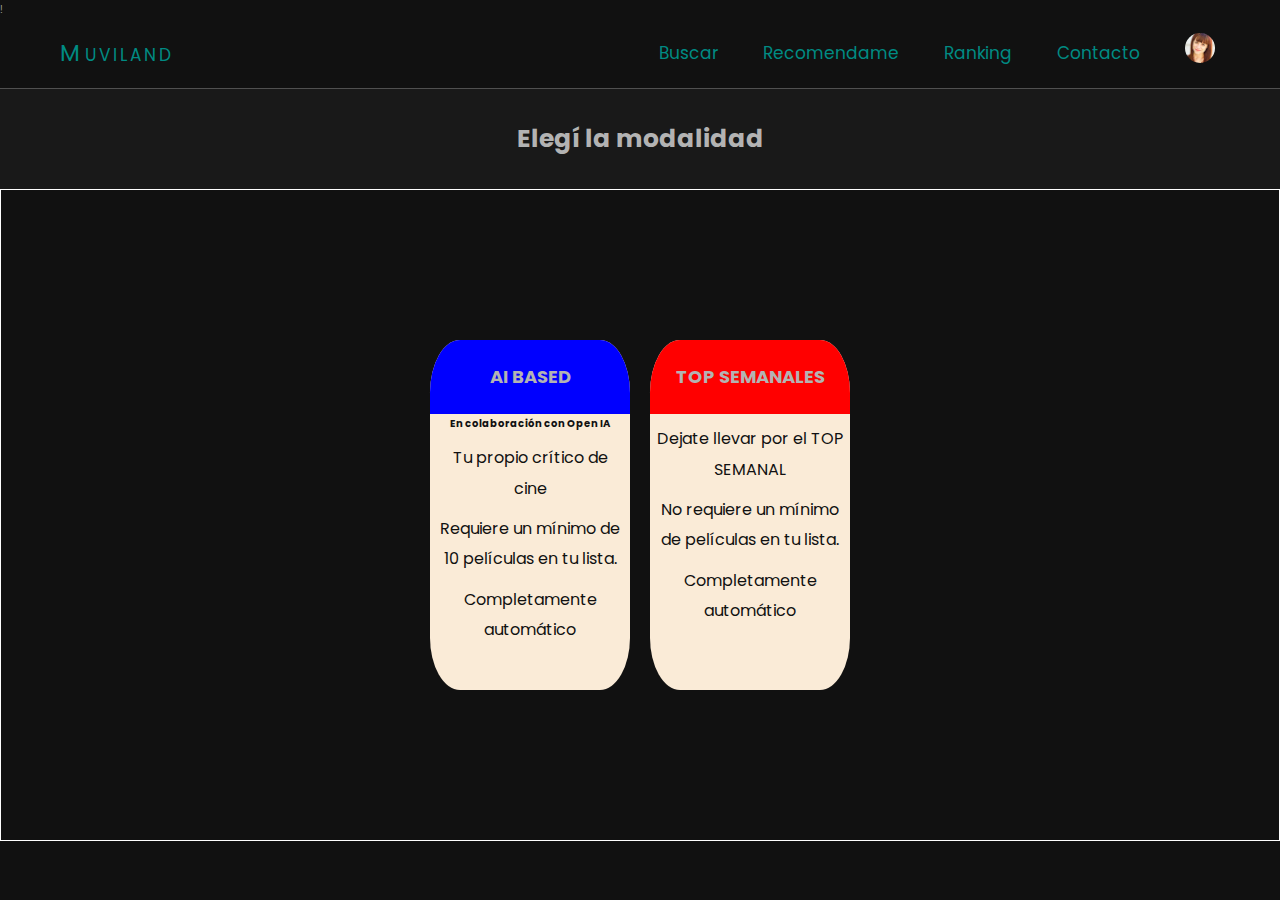
<file: cards.html>
<!DOCTYPE html>
    <html lang="en">

    <head>
        <meta charset="UTF-8">
        <meta name="viewport" content="width=device-width, initial-scale=1.0">
        <link href="https://fonts.googleapis.com/css?family=Poppins:300,400,500,600&display=swap" rel="stylesheet" />!
        <link rel="stylesheet" href="cards.css">
        <title>Document</title>
    </head>

    <body>
        <header>

            <nav class="nav">
                <div class="nav__left">
                    <a href="" class="nav__logo nav__link">UVILAND</a>
                </div>
                <div class="nav__right">
                    <ul class="nav__links">
                        <li class="nav__item">
                            <a href="" class="nav__link">Buscar</a>
                        </li>
                        <li class="nav__item">
                            <a href="" class="nav__link">Recomendame</a>
                        </li>
                        <li class="nav__item">
                            <a href="" class="nav__link">Ranking</a>
                        </li>
                        <li class="nav__item">
                            <a href="" class="nav__link">Contacto</a>
                        </li>
                        <li class="nav__item"><a href=""><img src="img/49.jpg" alt="" class="user__pic"></a></li>
                    </ul>
                </div>
            </nav>
            <div class="header__title">
                <h2>Elegí la modalidad</h2>
            </div>
        </header>
        <section class="section">
            <div class="cards__container">
                <div class="card">
                    <p class="blue-card">AI BASED</p>
                    <span class="s1">En colaboración con Open IA</span>
                        <ul>
                            <li>Tu propio crítico de cine</li>
                            <li>Requiere un mínimo de 10 películas en tu lista.</li>
                            <li>Completamente automático</li>
                        </ul>
                </div>
                <div class="card">
                    <p class="red-card">TOP SEMANALES</p>
                        <ul>
                            <li>Dejate llevar por el TOP SEMANAL</li>
                            <li>No requiere un mínimo de películas en tu lista.</li>
                            <li>Completamente automático</li>
                        </ul>
                </div>
            </div>
        </section>
        <section class="section section--hidden">
            <h1>Hola Mundo</h1>
            <h3>SECCION</h3>
            <p>ESTOY OCULTO</p>
        </section>
    </body>

    </html>
</file>
<file: cards.css>
:root {
  --color-nav-background: #1a1a1afb;
  --color-header-background: #191919;
  --color-nav-font: #008b83;
  --color-primary: #b3b3b3;
  --color-primary-darker: #666666;
  --color-secondary: #ffcb03;
  --color-tertiary: #008b83;
  --color-tertiary-darker: #3c6360;
  --color-opt1: #2772cb;
  --color-opt2: #fd424b;
}

* {
  margin: 0;
  padding: 0;
  box-sizing: inherit;
}

html {
  font-size: 62.5%;
  box-sizing: border-box;
}

body {
  font-family: 'Poppins', sans-serif;
  font-weight: 300;
  color: var(--color-primary);
  line-height: 1.9;
  background-color: #111111;
}

/* GENERAL ELEMENTS */
.section {
  width: 100%;
  padding: 15rem 5rem;
  border: 1px solid white;
  text-align: center;
}

/* SECCIONES OCULTAS PONER ESTA CLASE */
.section--hidden {
  display: none;
}

/* NAV */
.user__pic {
  border-radius: 50%;
  height: 30px;
}
.nav {
  display: flex;
  width: 100%;
  background-color: var(--color-primary-nav);
  justify-content: space-between;
  align-items: center;
  padding: 0 6rem;
  height: 7rem;
  z-index: 100;
  border-bottom: 0.1px solid rgb(80, 80, 80);
}

.nav__right {
  display: flex;
  justify-content: space-between;
}

.nav__links {
  display: flex;
  align-items: center;
  list-style: none;
}

.nav__item {
  margin-left: 4rem;
}

.nav__link:link,
.nav__link:visited {
  font-size: 1.7rem;
  font-weight: 400;
  color: var(--color-nav-font);
  text-decoration: none;
}

.nav .nav__left .nav__logo {
  font-size: 1.7rem;
  letter-spacing: 0.3rem;
  position: relative;
}

.nav__logo::before {
  content: 'M';
  font-size: 2.3rem;
  margin-right: 0.1em;
}

/* HEADER */

.header__title {
  height: 10rem;
  display: flex;
  justify-content: center;
  align-items: center;
  background-color: var(--color-header-background);
}

h2 {
  font-size: 2.5rem;
}

.cards__container {
  display: flex;
  align-items: center;
  justify-content: center;
  gap: 20px;
}

.card {
  background-color: antiquewhite;
  height: 35rem;
  width: 20rem;
  transition: transform 0.5s ease;
  border-radius: 15%;
  overflow: hidden;
}

.card:hover {
  transform: scale(1.1);
}

.blue-card{
  background-color: blue;
  padding: 10%;
  font-size: large;
  font-weight: bold;
}

.red-card{
  background-color: red;
  padding: 10%;
  font-size: large;
  font-weight: bold;
}

li{
  margin: 10px 5px;
  font-size:medium;
  color:#111111;
  font-weight: bolder;
}

.s1{
  color:#111111;
  font-weight: bold;
}
</file>
